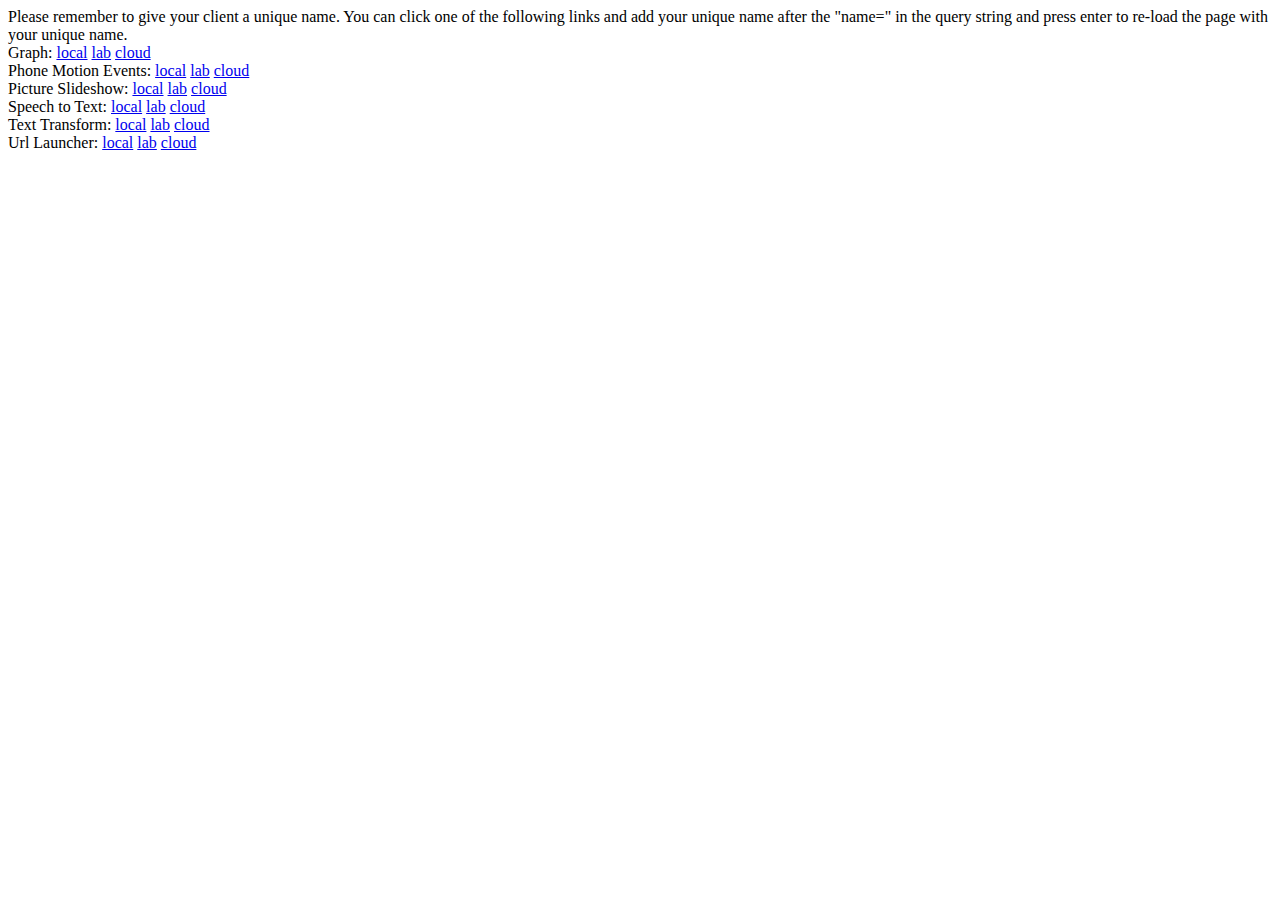
<file: index.html>
<html>
	<head>
	</head>
	<body>
		<div>
			Please remember to give your client a unique name. You can click one of the following links and add your unique name after the "name=" in the query string and press enter to re-load the page with your unique name.
		</div>
		Graph:
		<a href='spacebrew_graph/index.html?name='>local</a>
		<a href='spacebrew_graph/index.html?server=lab-server&name='>lab</a>
		<a href='spacebrew_graph/index.html?server=sandbox.spacebrew.cc&name='>cloud</a>
		<br />
		Phone Motion Events:
		<a href='spacebrew_phones/index.html?name='>local</a>
		<a href='spacebrew_phones/index.html?server=lab-server&name='>lab</a>
		<a href='spacebrew_phones/index.html?server=sandbox.spacebrew.cc&name='>cloud</a>
		<br />
		Picture Slideshow:
		<a href='spacebrew_slideshow/index.html?name='>local</a>
		<a href='spacebrew_slideshow/index.html?server=lab-server&name='>lab</a>
		<a href='spacebrew_slideshow/index.html?server=sandbox.spacebrew.cc&name='>cloud</a>
		<br />
		Speech to Text:
		<a href='spacebrew_speech/index.html?name='>local</a>
		<a href='spacebrew_speech/index.html?server=lab-server&name='>lab</a>
		<a href='spacebrew_speech/index.html?server=sandbox.spacebrew.cc&name='>cloud</a>
		<br />
		Text Transform:
		<a href='spacebrew_text_transform/index.html?name='>local</a>
		<a href='spacebrew_text_transform/index.html?server=lab-server&name='>lab</a>
		<a href='spacebrew_text_transform/index.html?server=sandbox.spacebrew.cc&name='>cloud</a>
		<br />
		Url Launcher:
		<a href='spacebrew_url_launcher/index.html?name='>local</a>
		<a href='spacebrew_url_launcher/index.html?server=lab-server&name='>lab</a>
		<a href='spacebrew_url_launcher/index.html?server=sandbox.spacebrew.cc&name='>cloud</a>
		<br />
	</body>
</html>
</file>
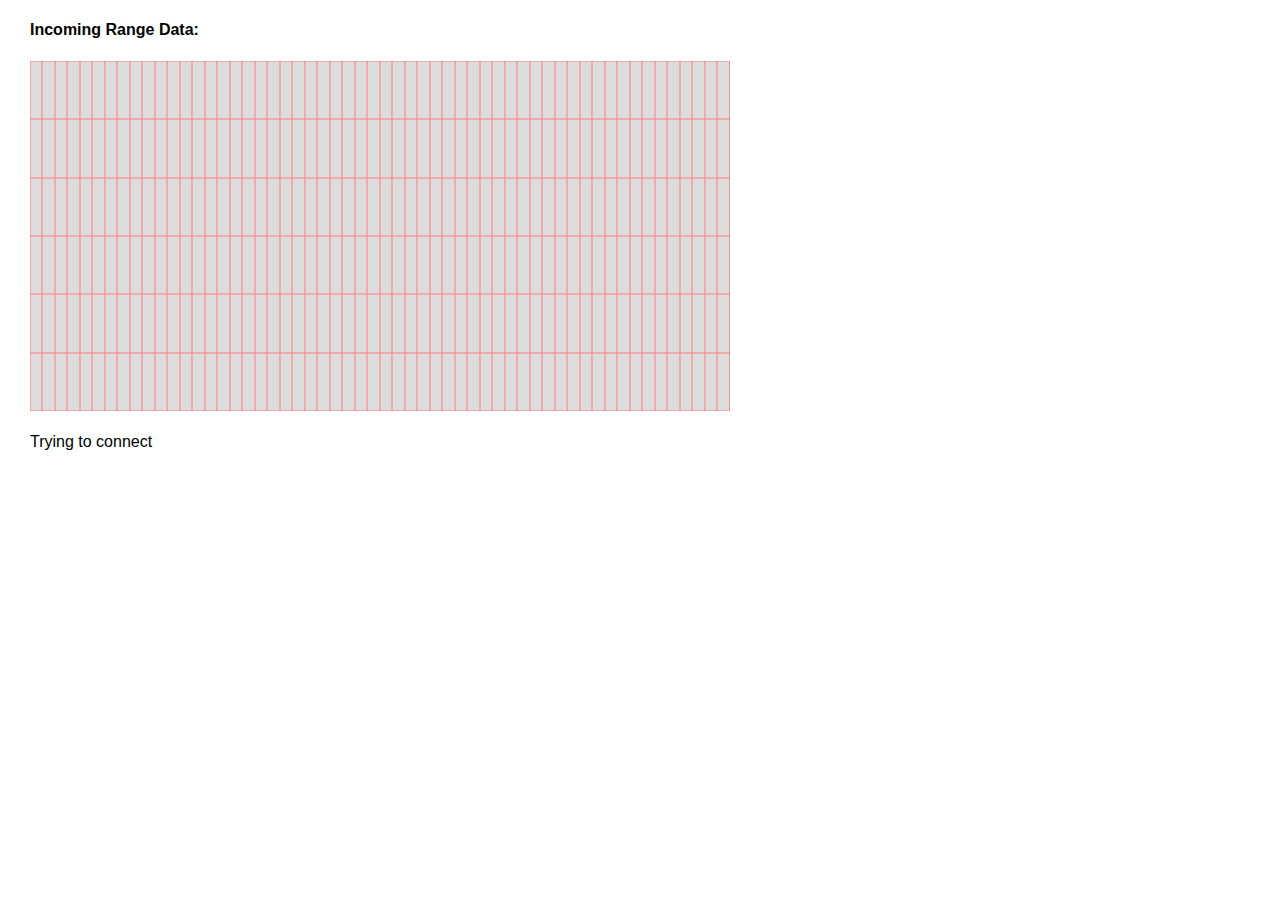
<file: spacebrew_graph/index.html>
<!DOCTYPE HTML>
<html>
	<head>
		<title>Spacebrew Graph</title>

		<meta charset="utf-8">
		<link rel="stylesheet" href="css/reset.css" type="text/css" media="screen" charset="utf-8" />
		<link rel="stylesheet" href="css/style.css" type="text/css" media="screen" charset="utf-8" />
		<script type="text/javascript" src="js/jq.js"></script>
		<script type="text/javascript" src="js/smoothie.js"></script>
		<script type="text/javascript" src="js/sb-1.2.0.js"></script>

		<script type="text/javascript">

		  // when page loads call the setup function to connect to spacebrew
		  $(window).on("load",  setup );

		  // variable that holds the spacebrew client object
		var sb
			, app_name = "space graph"
		  	;

		  /**
		   * setup Function that creates and configures the connection to the Spacebrew server.
		   *          It is called when the page loads.
		   */
		  function setup (){
			var random_id = "0000" + Math.floor(Math.random() * 10000)
				;

			app_name = app_name + ' ' + random_id.substring(random_id.length-4);

		    // setup spacebrew!
		    sb = new Spacebrew.Client();
			sb.name(app_name);
		    sb.description("This is a client which can be used to visualize various outputs from any other publishers.");

		    // Override Spacebrew events - this is how you catch events coming from Spacebrew
			sb.onOpen = onOpen;
		    sb.onRangeMessage = onRangeMessage;

		    // create the spacebrew subscription channels
		    sb.addSubscribe("line1","range");
		    sb.addSubscribe("line2","range");
		    sb.addSubscribe("line3","range");

		    // connect to spacebrew
		    sb.connect();
		  }

			/**
			 * Function that is called when Spacebrew connection is established
			 */
			function onOpen() {
				var message = "Connected as <strong>" + sb.name() + "</strong>. ";
				if (sb.name() === app_name) {
					message += "<br>You can customize this app's name in the query string by adding <strong>name=your_app_name</strong>."
				}
				$("#name").html( message );
			}
		        
		  /**
		   * onRangeMessage Function that is called whenever new spacebrew range messages are received.
		   *          It accepts two parameters:
		   * @param  {String} name    Holds name of the subscription feed channel
		   * @param  {Integer} value  Holds value received from the subscription feed
		   */
		  function onRangeMessage( name, value ){
		    // handle the messages from each subscription channel
		    if (name == "line1") {
		      console.log("received line1 message");
		      line1.append(new Date().getTime(), value);  // append new data point to line
		    }

		    if (name == "line2") {
		      console.log("received line2 message");
		      line2.append(new Date().getTime(), value);  // append new data point to line
		    }

		    if (name == "line3") {
		      console.log("received line3 message");
		      line3.append(new Date().getTime(), value);  // append new data point to line
		    }
		  }

		</script>
		<!-- MAIN -->
	</head>

	<body>
    <h4>Incoming Range Data:</h4>
	<canvas id="mycanvas" width="700" height="350"></canvas>
	<br>
	<br>
	<div id="name">Trying to connect</div>
	<br>


  </body>
</html>

<script type="text/javascript">
  // GRAPHING STUFF

  // create the three different time series that graph the range inputs from spacebrew
  var line1 = new TimeSeries();
  var line2 = new TimeSeries();
  var line3 = new TimeSeries();

  // create the chart wher the time series will be graphed
  var smoothie = new SmoothieChart({  grid: { strokeStyle: 'rgb(255, 125, 125)', 
                                              fillStyle: 'rgb(220, 220, 220)', 
                                              lineWidth: 1, 
                                              millisPerLine: 250, 
                                              verticalSections: 6 
                                            } 
                                      });

  // add the time series to the graph
  smoothie.addTimeSeries(line1, { strokeStyle: 'rgb(221, 25, 150)', fillStyle: 'rgba(211, 25, 150, 0.4)', lineWidth: 3 });
  smoothie.addTimeSeries(line2, { strokeStyle: 'rgb(25, 221, 150)', fillStyle: 'rgba(25, 221, 137, 0.3)', lineWidth: 3 });
  smoothie.addTimeSeries(line3, { strokeStyle: 'rgb(25, 150, 221)', fillStyle: 'rgba(25, 150, 221, 0.3)', lineWidth: 3 });

  // add the graph to the canvas
  smoothie.streamTo(document.getElementById("mycanvas"), 1000);

</script>
</file>
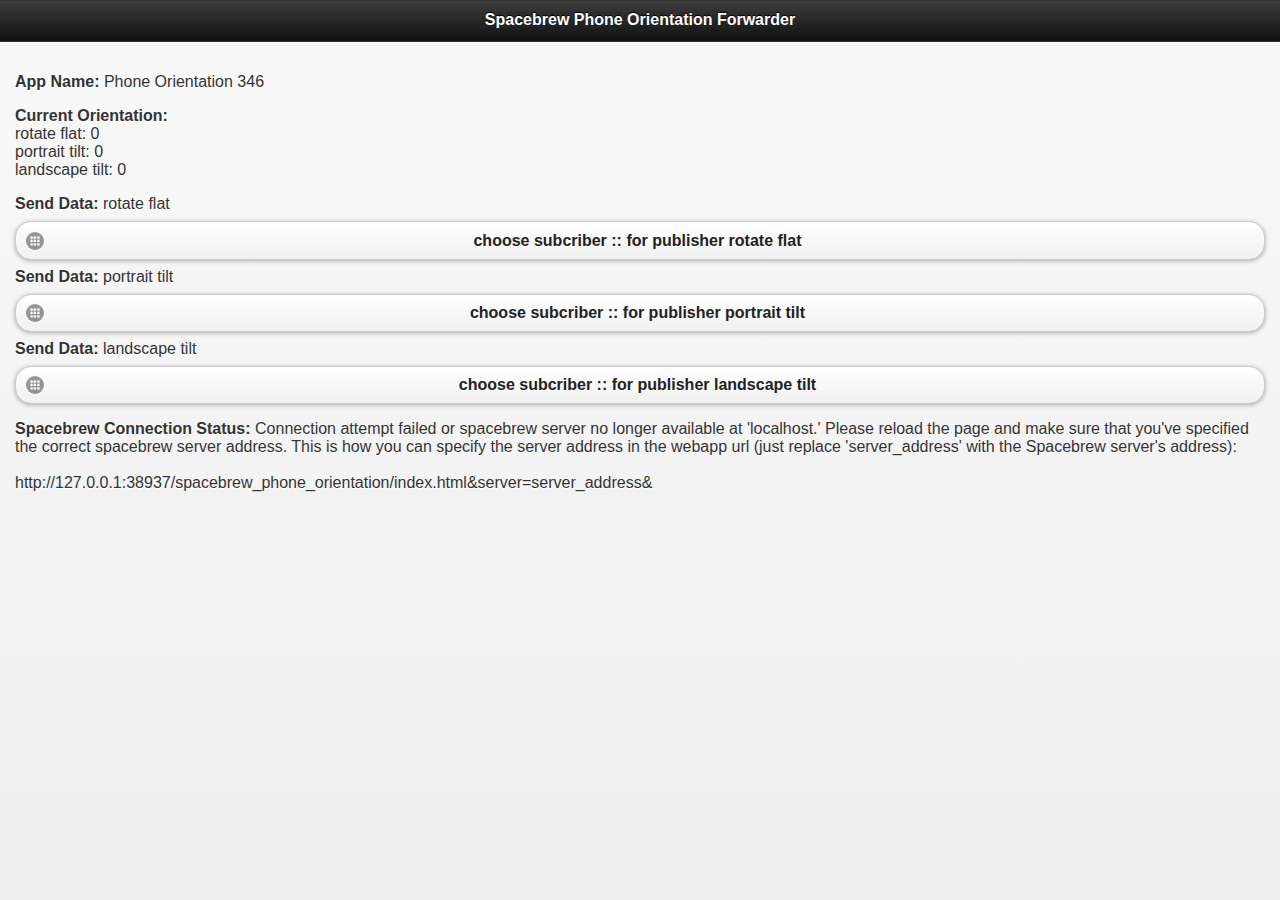
<file: spacebrew_phone_orientation/index.html>
<!DOCTYPE html> 
<html> 
<head> 
	<title>Spacebrew || Phone Events</title> 
	<meta name="viewport" content="width=device-width, initial-scale=1"> 
	<link rel='stylesheet' type='text/css' href='http://fonts.googleapis.com/css?family=Open+Sans:400,300,600'>
	<link rel="stylesheet" href="css/jquery.mobile-1.2.0.min.css" />
	<link rel="stylesheet" href="css/style.css" />

	<script type="text/javascript" src="js/jquery/jquery-1.8.2.min.js"></script>
	<script type="text/javascript" src="js/jquery/jquery.mobile-1.2.0.min.js"></script>
	<!-- // <script type="text/javascript" src="js/jquery/mobile_detect.js"></script> -->
	<script type="text/javascript" src="js/spacebrew/sb-1.2.0.js"></script>
	<script type="text/javascript" src="js/spacebrew/sb-admin-0.1.0.js"></script>
	<script type="text/javascript" src="js/spacebrew/sb-admin-dropdown-gen-0.1.0.js"></script>
	<script type="text/javascript" src="js/connection.js"></script>
	<script type="text/javascript" src="js/main.js"></script>

	<script>

	</script>

</head> 
<body> 

	<!-- content: holder for main body of content -->
	<!-- ************************* -->

	<div data-role="page">

		<!-- header: holder for top app bar -->
		<div data-role="header" class="header">
			<h1>Spacebrew Phone Orientation Forwarder</h1>
		</div>


		<div data-role="content" id="contentWrapper">	

			<div id="appName"> 
				<p>
					<strong>App Name: </strong><span> </span>
				</p>
			</div>

			<div id="deviceMsggyro"> 
				<p>
					<strong>Current Orientation:</strong><br>
					<span> </span>
				</p>
			</div>

			<p>
				<strong>Send Data: </strong> rotate flat
				<select data-local-route-name="rotate flat" data-sb-type="range" data-pub-or-sub="publisher" class="spacebrew-select" data-icon="grid" data-iconpos="left"/>
				</select>

				<strong>Send Data: </strong> portrait tilt
				<select data-local-route-name="portrait tilt" data-sb-type="range" data-pub-or-sub="publisher" class="spacebrew-select" data-icon="grid" data-iconpos="left"/>
				</select>

				<strong>Send Data: </strong> landscape tilt
				<select data-local-route-name="landscape tilt" data-sb-type="range" data-pub-or-sub="publisher" class="spacebrew-select" data-icon="grid" data-iconpos="left"/>
				</select>
			</p>

			<div id="statusMsgDiv">
				<p class="title">
					<strong>Spacebrew Connection Status:</strong>
					<span class="message"></span>
				</p>
			</div>
		</div>
	</div>

</body>
</html>
</file>
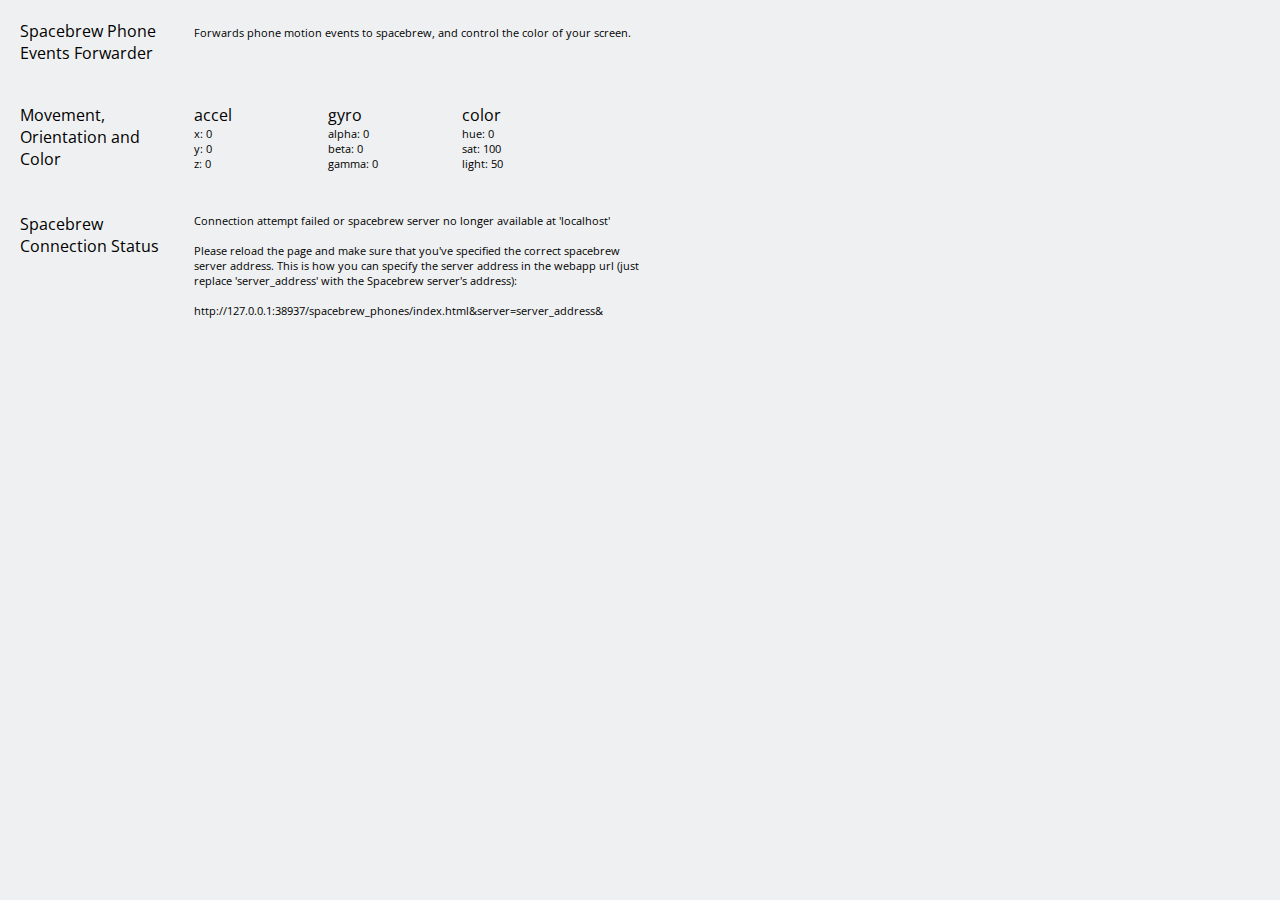
<file: spacebrew_phones/index.html>
<!DOCTYPE html> 
<html> 
<head> 
	<title>Spacebrew || Phone Events</title> 
	<meta name="viewport" content="width=device-width, initial-scale=1"> 
	<link rel='stylesheet' type='text/css' href='http://fonts.googleapis.com/css?family=Open+Sans:400,300,600'>
	<link rel='stylesheet' type='text/css' href="css/main.css" />

	<script src="js/libs/jquery-1.7.2.min.js"></script>
	<script src="js/libs/sb-1.0.0.js"></script>
	<script src="js/main.js"></script>
	<script src="js/connection.js"></script>

	<style type="text/css">
	</style>

</head> 
<body> 

	<!-- content: holder for main body of content -->
	<!-- ************************* -->

	<div data-role="content" id="contentWrapper">	

		<!-- header: holder for top app bar -->
		<header>
			<h1>Spacebrew Phone Events Forwarder</h1>
			<p>Forwards phone motion events to spacebrew, and control the color of your screen.
			</p>
		</header>


		<div id="deviceMsgDiv">
			<h1>Movement, Orientation and Color</h1>
			<ul>
				<li id="deviceMsgaccel"> 
					<h1></h1>
					<p></p>
				</li>
				<li id="deviceMsggyro"> 
					<h1></h1>
					<p></p>
				</li>
				<li id="deviceMsgcolor"> 
					<h1></h1>
					<p></p>
				</li>
			</ul>
		</div>


		<div id="statusMsgDiv">
			<h1>Spacebrew Connection Status</h1>
			<p></p>
		</div>
	</div>

</body>
</html>
</file>
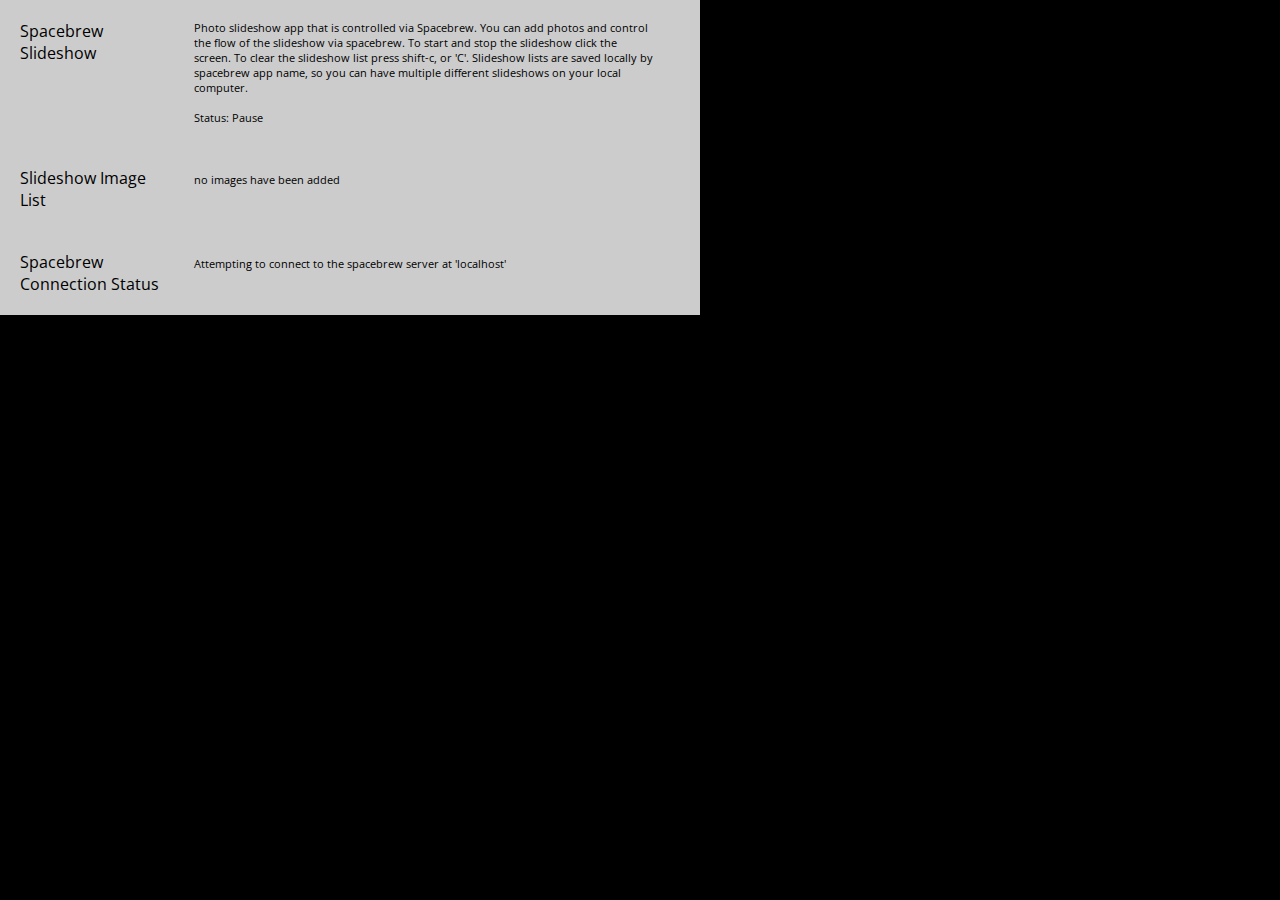
<file: spacebrew_slideshow/index.html>
<!DOCTYPE html> 
<html> 
<head> 
	<title>Spacebrew || Slideshow</title> 
	<meta name="viewport" content="width=device-width, initial-scale=1"> 
	<link rel='stylesheet' type='text/css' href='http://fonts.googleapis.com/css?family=Open+Sans:400,300,600'>
	<link rel='stylesheet' type='text/css' href="css/main.css" />

	<script src="js/libs/modernizr.custom.js"></script>
	<script src="js/libs/jquery-1.7.2.min.js"></script>
	<script src="js/libs/sb-1.0.0.js"></script>
	<script src="js/main.js"></script>
	<script src="js/connection.js"></script>

	<style type="text/css">
	</style>

</head> 
<body> 

	<!-- content: holder for main body of content -->
	<!-- ************************* -->

	<div id="background">
		<!-- <img class="backgroundImg"> -->
	</div>

	<div id="contentWrapper">	

		<!-- header: holder of app name and description -->
		<header>
			<h1>Spacebrew Slideshow</h1>
			<p>
				Photo slideshow app that is controlled via Spacebrew. You can add photos and control 
				the flow of the slideshow via spacebrew. To start and stop the slideshow click 
				the screen. To clear the slideshow list press shift-c, or 'C'. Slideshow lists are
				saved locally by spacebrew app name, so you can have multiple different slideshows
				on your local computer. <br><br>
				<span id="pStatus">Status: Pause</span>
			</p>
		</header>

		<!-- contentListDiv: holder of the image list -->
		<div id="contentListDiv">
			<h1>Slideshow Image List</h1>
			<ul id="contentList">
				<li class="contentItem">
			    	<span class="contentItemTitle">no images have been added</span>
					<a href=#></a>
				</li>
			</ul>
		</div>

		<!-- statusMsgDiv: holder of spacebrew connection status messages -->
		<div id="statusMsgDiv">
			<h1>Spacebrew Connection Status</h1>
			<p></p>
		</div>
	</div>

	<!-- lib: holder for templates -->
	<!-- ************************* -->

	<div id="lib" hidden>

		<!-- template for contentItems that are added to the contentList -->
		<li class="contentItem">
	    	<span class="contentItemTitle" >img #XXXX:</span>
			<a href=#>http://www.xxx.com/xxx.png</a>
		</li>

		<!-- hidden div used to load new image urls to confirm that they link to images -->
		<div id="hiddenImgDiv">
		</div>

	</div>

</body>
</html>
</file>
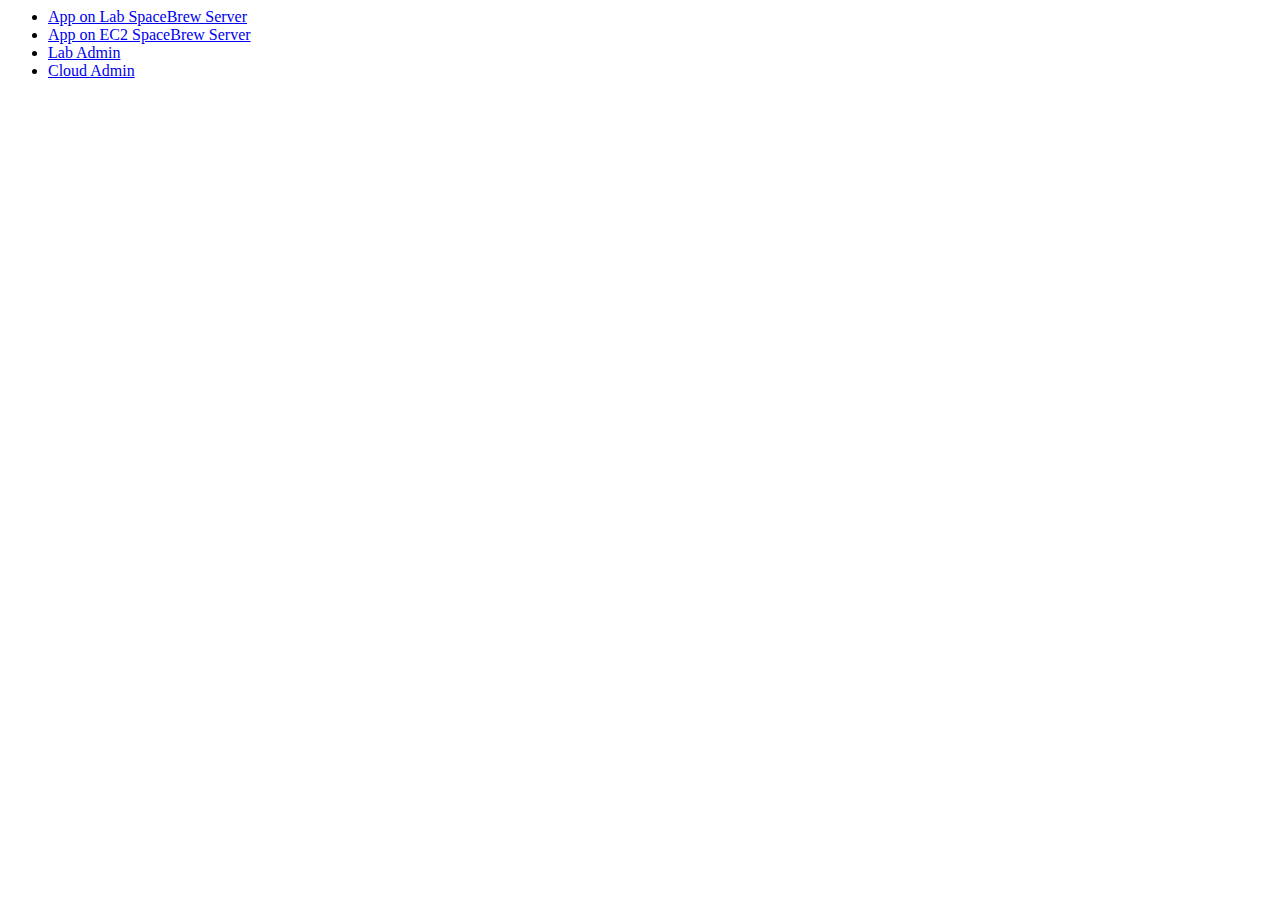
<file: spacebrew_speech/index.html>
<html>
<head>
	<title>List of Speech Apps to Open</title>
</head>
<body>
	<ul>
		<li><a href="app.html?server=lab-server&name=speech-sender">App on Lab SpaceBrew Server</a></li>
		<li><a href="app.html?server=sandbox.spacebrew.cc&name=speech-sender">App on EC2 SpaceBrew Server</a></li>
		<li><a href="http://labatrockwell.github.com/spacebrew/admin/admin.html?server=lab-server">Lab Admin</a></li>
		<li><a href="http://labatrockwell.github.com/spacebrew/admin/admin.html?server=sandbox.spacebrew.cc">Cloud Admin</a></li>
	</ul>
</body>
</html>
</file>
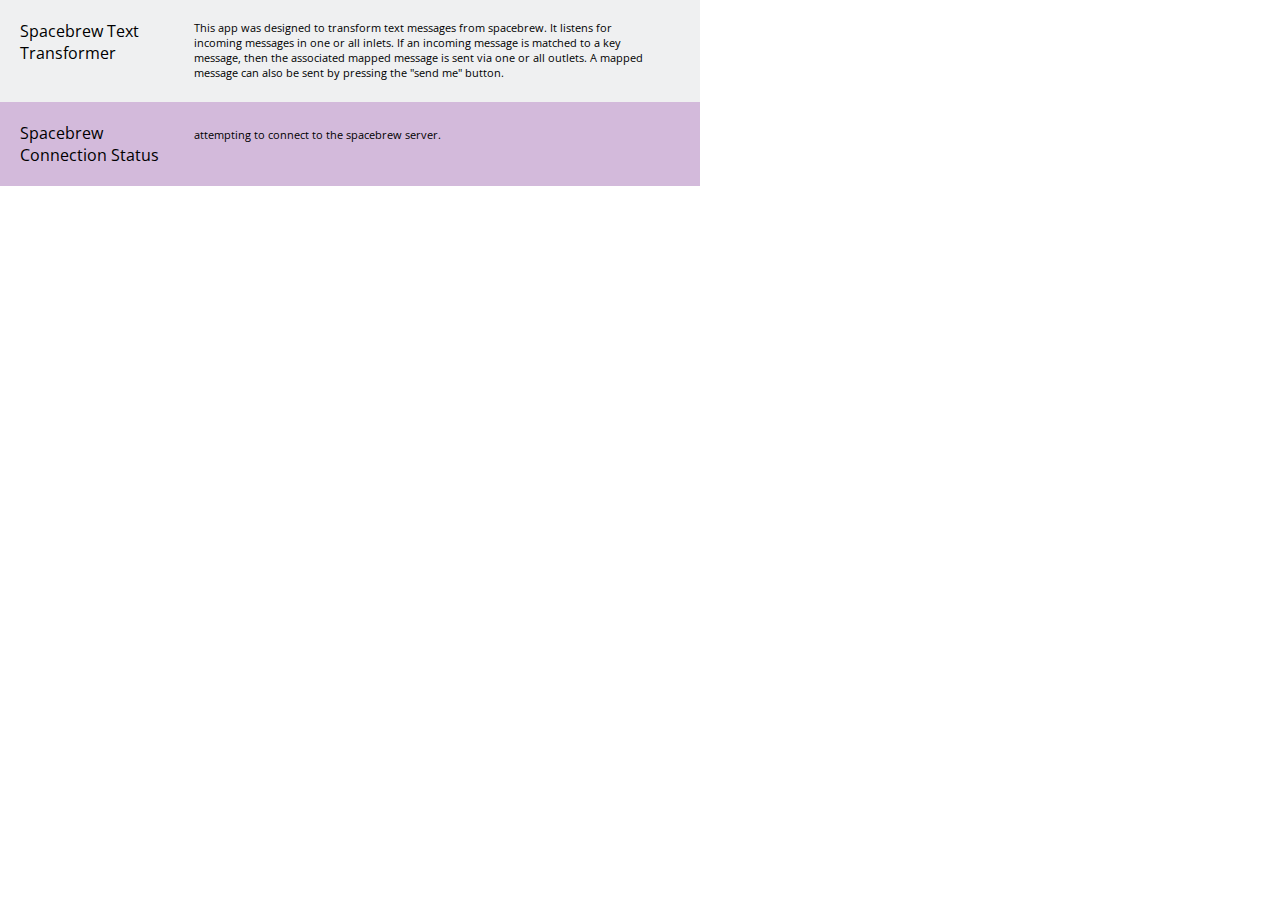
<file: spacebrew_text_transform/index.html>
<!DOCTYPE html> 
<html> 
<head> 
	<title>Spacebrew || Text Transform</title> 
	<meta name="viewport" content="width=device-width, initial-scale=1"> 
	<link rel='stylesheet' type='text/css' href='http://fonts.googleapis.com/css?family=Open+Sans:400,300,600'>
	<link rel='stylesheet' type='text/css' href="css/main.css" />

	<!-- // <script src="http://code.jquery.com/jquery-1.8.2.min.js"></script> -->
	<script src="js/libs/jquery-1.7.2.min.js"></script>
	<script src="js/libs/sb-1.0.0.js"></script>
	<script src="js/libs/modernizr.custom.js"></script>
	<script src="js/models.js"></script>
	<script src="js/view.js"></script>
	<script src="js/controller.js"></script>
	<script src="js/main.js"></script>

	<style type="text/css">
	</style>

</head> 
<body> 
	<!-- <div data-role="page"> -->

		<!-- content: holder for main body of content -->
		<!-- ************************* -->

		<div data-role="content" id="contentWrapper">	

			<!-- header: holder for top app bar -->
			<header>
				<h1>Spacebrew Text Transformer</h1>
				<p>This app was designed to transform text messages from spacebrew. It listens for incoming
					messages in one or all inlets. If an incoming message is matched to a key message,
					then the associated mapped message is sent via one or all outlets. A mapped message can 
					also be sent by pressing the "send me" button.
				</p>
			</header>

			<div id="statusMsgDiv">
				<h1>Spacebrew Connection Status</h1>
				<p id="statusMsg">
				</p>
			</div>

			<!-- contentList: holds the list of active text transform items -->
			<div id="contentListDiv">
				<h1 id ="contentHeader">text message transform maps</h1>
				<ul id="contentList"></ul>
				<input type="button" id="addContentItem" class="plusOne button" value="one more please" />
			</div>

			<!-- incomingMsg: shows the most current message -->
			<div id="incomingMsgDiv">
				<h1 id="incomingMsgHeader">incoming messages</h1>
				<ul id="incomingMsgList">
				</ul>
			</div>

		</div>


		<!-- lib: holder for templates -->
		<!-- ************************* -->

		<div id="lib" hidden>

			<!-- template for the transform site element -->
			<li class="contentItem">
				<!-- <div class="inputBox textBox"> -->
				    <div class="contentItemHeader">
				    	<h1 class="contentItemName">transform id: 0</h1>
				    </div>
					<div class="msgFields">
					    <input type="text" class="incomingMsg msg" placeholder="incoming key msg" />
					    <input type="text" class="outgoingMsg msg" placeholder="outgoing mapped msg"  />
					</div>
					<div class="sourceOutputLists">
						<select name="inlet" class="inletList sourceList">
							<option value="all_inlets" class="inletItem" selected>all inlets</option>
						</select>
						<select name="outlet" class="outletList sourceList">
							<option value="all_outlets" class="outletItem" selected>all outlets</option>
		   				</select>
					</div>
					<div class="actions">
						<input type="button" class="fire button" value="send me">
						<input type="button" class="minusOne button" value="i'm done with this one">
					</div>
				<!-- </div> -->
			</li>

			<!-- template for the transform site element -->
			<li class="incomingMsgItem">
			    <div class="incomingMsgIdHeader">
			    	<h1 class="incomingMsgId">source and message</h1>
			    </div>
				<ul class="msgItemBox">
				    <li class="msgInlet"></li>
				    <li class="msgTxt"></li>
				</ul>
				<div class="actions">
					<input type="button" class="btTransformMsg button" value="transform me">
				</div>
			</li>

			<!-- template for the dropdown menus -->
			<div id="ddlList">
				<option value="blank" class="inletItem sourceItem">all inlets</option>
				<option value="blank" class="outletItem sourceItem">all outlets</option>
			</div>

		</div>

		</div>

	</div>

</body>
</html>
</file>
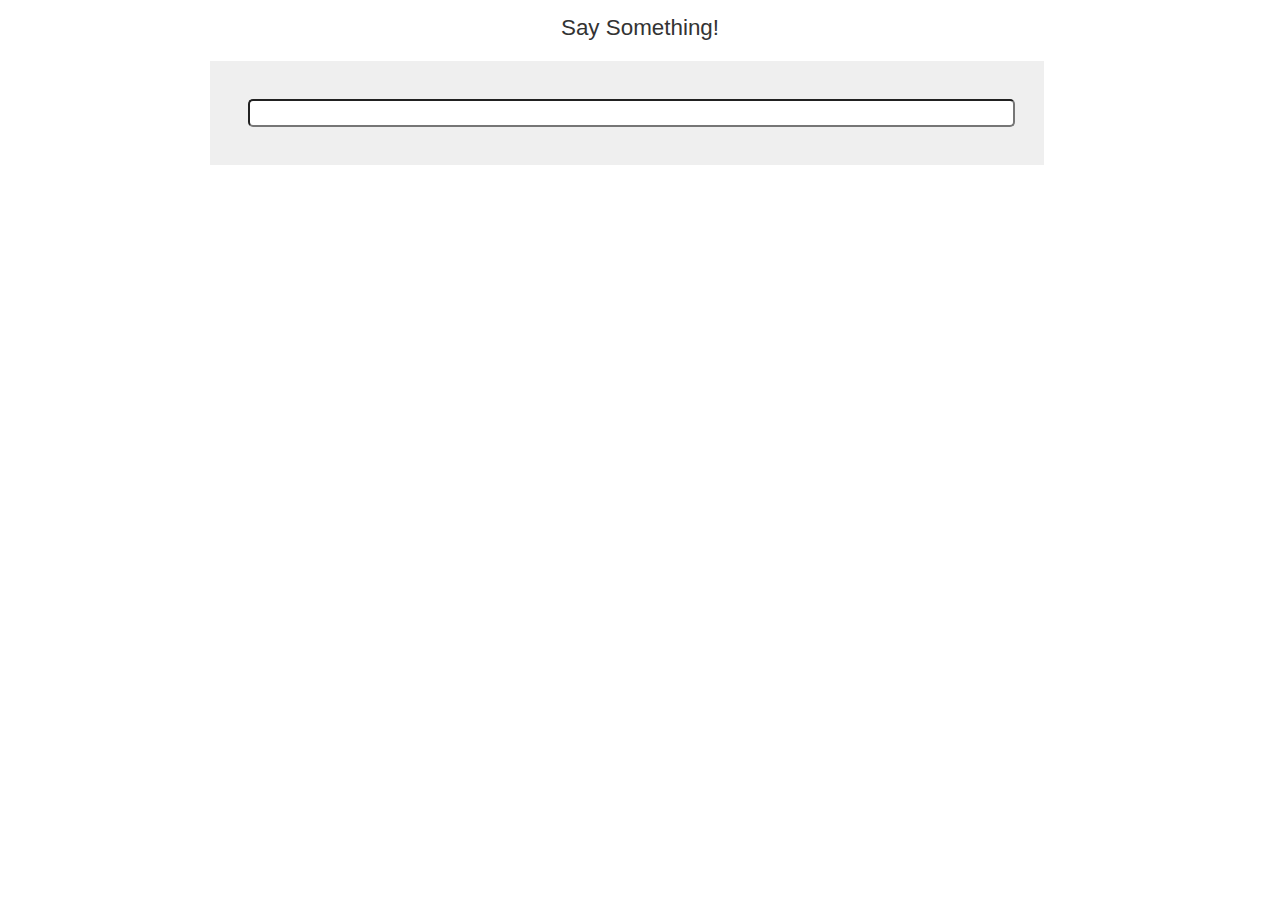
<file: spacebrew_speech/app.html>
<!DOCTYPE html>
<html lang="en">
	<head>
		<meta charset="UTF-8" />
		<title>Speech Sender</title>		
		<script src="//ajax.googleapis.com/ajax/libs/jquery/1.8.3/jquery.min.js"></script>
		<link rel="stylesheet" type="text/css" media="screen, projection" href="styles.css">
		<script src="actions.js" type="text/javascript" ></script>

		<!-- Spacebrew libraries -->
    <script type="text/javascript" src="sb.js"></script>
    <script type="text/javascript">
      
      // Spacebrew Object
      var sb;

      // Form on the page
      var form;

      $(document).ready( function() {
        setup();
      });

      //-------------------------------------------------------
      function setup (){
        // setup spacebrew
        sb = new Spacebrew.Client();
        sb.description = "This app sends text from a speech form.";

        sb.addPublish( "text", "string", "" );

        sb.connect();

        // listen to the mouse
        //var button = document.getElementById("button");
      	//button.onmousedown = onMouseDown;

        //form = document.getElementById("string");
      }

      //-------------------------------------------------------
      // function onMouseDown (evt){
      // 	console.log("Sending message "+form.value); 
      //   sb.send("text", "string", form.value);
      //   sb.send("randomRange", "range", Math.floor(Math.random()*1024) );
      // }

</script>


	</head>
	<body>

		<h1>Say Something!</h1>

		<form action="index.html" method="get">
			<div>
				<input id="talk" type="text" x-webkit-speech="x-webkit-speech" />
			</div>
		</form>


	</body>
</html>
</file>
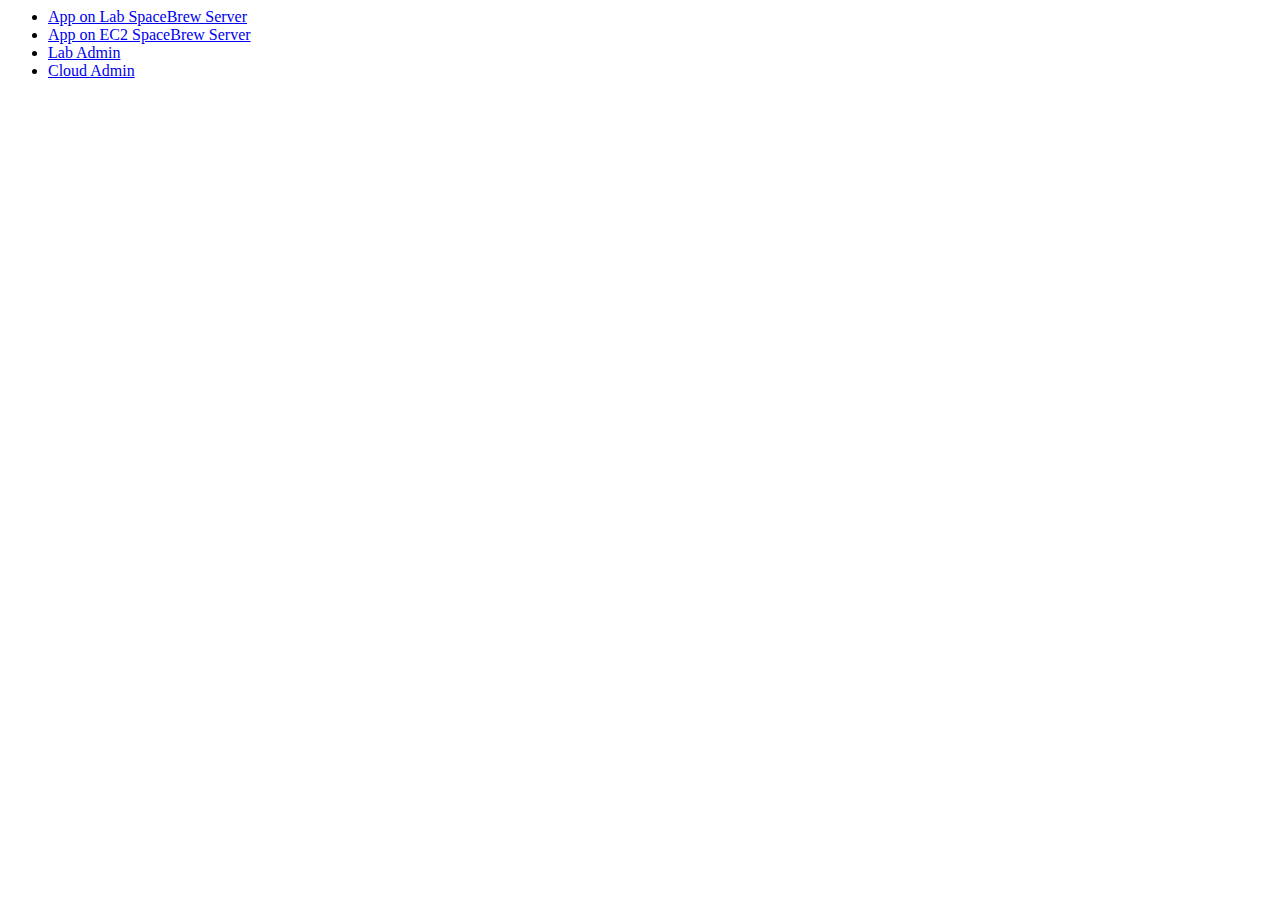
<file: spacebrew_speech/index_old.html>
<html>
<head>
	<title>List of Speech Apps to Open</title>
</head>
<body>
	<ul>
		<li><a href="app.html?server=lab-server&name=speech-sender">App on Lab SpaceBrew Server</a></li>
		<li><a href="app.html?server=sandbox.spacebrew.cc&name=speech-sender">App on EC2 SpaceBrew Server</a></li>
		<li><a href="http://spacebrew.cc/master/spacebrew/admin/admin.html?server=lab-server">Lab Admin</a></li>
		<li><a href="http://spacebrew.cc/master/spacebrew/admin/admin.html?server=sandbox.spacebrew.cc">Cloud Admin</a></li>
	</ul>
</body>
</html>
</file>
<file: spacebrew_graph/css/style.css>
body
{
	background-color:#fff;
	padding-left: 30px;
}

.floatingSquare
{
	position:absolute;
	top:20px;
	left:20px;
	color:white;
	background-color:#333;
	width:200px;
	height:20px;
	padding:20px;
	-webkit-box-shadow: 0px 0px 5px #444;
}
</file>
<file: spacebrew_phone_orientation/css/style.css>
span {
	line-height: 100%;
}
</file>
<file: spacebrew_phones/css/main.css>
body {
	display: block;
	margin: 0px;
	background-color: #EFF0F1;
	height: 100%;
}

h1 {
	display: block;
	font-size: 1em;
	-webkit-margin-before: 0px;
	-webkit-margin-after: 0.5em;
	-webkit-margin-start: 20px;
	-webkit-margin-end: 0px;
	font-weight: normal;
}

#contentWrapper {
	position: relative;
	font-family: "Open Sans", "Verdana";
	padding: 0px;
	margin: 0px;
}

header, #statusMsgDiv, #deviceMsgDiv, #colorMsgDiv {
	display: block;
	padding: 20px 20px 20px 20px;
	margin: 0px;
	clear: both;
	width: 660px;
}

header h1, #statusMsgDiv h1, #deviceMsgDiv h1, #colorMsgDiv h1 {
	vertical-align: top;
	display: inline-block;
	font-size: 1em;
	-webkit-margin-before: 0px;
	-webkit-margin-after: 0px;
	-webkit-margin-start: 0px;
	-webkit-margin-end: 0px;
	font-weight: normal;
	padding-right: 10px;
	width:160px;
}

header p, #statusMsgDiv p, #deviceMsgDiv p, #colorMsgDiv p{
	display: inline-block;
	font-size: 0.7em;
	-webkit-margin-after: 0px;
	-webkit-margin-before: 0px;
	-webkit-margin-after: 0px;
	-webkit-margin-start: 0px;
	-webkit-margin-end: 0px;
	font-weight: normal;
	width:460px;
}

#deviceMsgDiv ul, #colorMsgDiv ul {
	display: inline-block;
	/*font-size: 0.7em;*/
	-webkit-margin-after: 0px;
	-webkit-margin-before: 0px;
	-webkit-margin-after: 0px;
	-webkit-margin-start: 0px;
	-webkit-margin-end: 0px;
	font-weight: normal;
	padding: 0px 0px;
}

#deviceMsgDiv li, #colorMsgDiv li {
	text-align: left;
	vertical-align: top;
	display: inline-block;
	padding-top: 0px;
	width:130px;
}

div.actions  {
	padding: 0px 0px 0px 0px;
	display:inline-block;
}

#deviceMsgaccel h1, #deviceMsggyro h1, #deviceMsgcolor h1 {
	font-size: 1em;
	-webkit-margin-before: 0px;
	-webkit-margin-after: 0px;
	-webkit-margin-start: 0px;
	-webkit-margin-end: 0px;
	font-weight: normal;
	padding: 0px;
	margin: 0px;
}

#deviceMsgaccel p, #deviceMsggyro p, #deviceMsgcolor p {
	font-size: 0.7em;
	-webkit-margin-before: 0px;
	-webkit-margin-after: 0px;
	-webkit-margin-start: 0px;
	-webkit-margin-end: 0px;
	font-weight: normal;
	padding: 0px;
	margin: 0px;
}

article, aside, details, figcaption, figure, 
footer, hgroup, menu, nav, section {
display: block;
float: left;
}
</file>
<file: spacebrew_slideshow/css/main.css>
body {
	display: block;
	margin: 0px;
	background-color: #000000;
	height: 100%;
	word-wrap: break-word;
}

h1 {
	display: block;
	font-size: 1em;
	-webkit-margin-before: 0px;
	-webkit-margin-after: 0.5em;
	-webkit-margin-start: 20px;
	-webkit-margin-end: 0px;
	font-weight: normal;
}

img.backgroundImg {
	position: absolute;
	overflow-x: hidden;
}

#background {
	position: absolute;
}

#contentWrapper {
	position: relative;
	font-family: "Open Sans", "Verdana";
	padding: 0px;
	margin: 0px;
	z-index: 999999999;
}

header, #contentListDiv, #statusMsgDiv {
	display: block;
	padding: 20px 20px 20px 20px;
	margin: 0px;
	clear: both;
	width: 660px;
	background-color: rgba(255, 255, 255, 0.8);
}

header h1, #contentListDiv h1, #statusMsgDiv h1 {
	vertical-align: top;
	display: inline-block;
	font-size: 1em;
	-webkit-margin-before: 0px;
	-webkit-margin-after: 0px;
	-webkit-margin-start: 0px;
	-webkit-margin-end: 0px;
	font-weight: normal;
	padding-right: 20px;
	width:150px; 
}

header p, #contentListDiv ul, #statusMsgDiv p {
	display: inline-block;
	font-size: 0.7em;
	-webkit-margin-after: 0px;
	-webkit-margin-before: 0px;
	-webkit-margin-after: 0px;
	-webkit-margin-start: 0px;
	-webkit-margin-end: 0px;
	font-weight: normal;
	padding: 0px 0px;
	width:460px;
}

#contentListDiv li, #statusMsgDiv li {
	text-align: left;
	vertical-align: top;
	display: inline-block;
	padding-top: 0px;
}

div.actions  {
	padding: 0px 0px 0px 0px;
	display:inline-block;
}

.contentItemTitle, .contentItem a {
	-webkit-margin-before: 0px;
	-webkit-margin-after: 0px;
	-webkit-margin-start: 0px;
	-webkit-margin-end: 0px;
	font-weight: normal;
	padding: 0px;
	margin: 0px;
	vertical-align: bottom;
	word-wrap: break-word;
	width:460px;
}

.contentItemTitle {
	padding-right: 20px;	
} 

article, aside, details, figcaption, figure, 
footer, hgroup, menu, nav, section {
display: block;
float: left;
}
</file>
<file: spacebrew_text_transform/css/main.css>
body {
	display: block;
	margin: 0px;
}

h1 {
	display: block;
	font-size: 1em;
	-webkit-margin-before: 0px;
	-webkit-margin-after: 0.5em;
	-webkit-margin-start: 20px;
	-webkit-margin-end: 0px;
	font-weight: normal;
}

header {
	display: block;
	padding: 20px 0px 20px 20px;
	margin: 0px;
	clear: both;
	max-width: 680px;
	background-color: #EFF0F1;
}

input[type="text"] {
	padding: 5px;
	width: 308px;
	min-height: 35px;
	font-size: 12px;
	border-radius: 0px;
}

input[type="button"] {
	width: 320px;
	min-height: 40px;
	padding: 5px;
	-webkit-appearance: default-button;
	text-align: center;
	color: #222222;
	font-family: "Open Sans", "Verdana";
	font-size: 12px;
	border: 0px solid #999;
	border-radius: 0px;
	margin: 0px 0px 0px 0px;
	background-color: #D7D9DB;
}

.lib {
	display:none;
}

#statusMsgDiv {
	display: block;
	padding: 20px 20px 20px 20px;
	margin: 0px;
	clear: both;
	max-width: 660px;
	background-color: #D3BADB;
}

header h1, #statusMsgDiv h1 {
	vertical-align: top;
	display: inline-block;
	font-size: 1em;
	-webkit-margin-before: 0px;
	-webkit-margin-after: 0px;
	-webkit-margin-start: 0px;
	-webkit-margin-end: 0px;
	font-weight: normal;
	width:170px;
}

header p, #statusMsgDiv p{
	display: inline-block;
	font-size: 0.7em;
	-webkit-margin-after: 0px;
	-webkit-margin-before: 0px;
	-webkit-margin-after: 0px;
	-webkit-margin-start: 0px;
	-webkit-margin-end: 0px;
	font-weight: normal;
	width:460px;
}

#contentWrapper {
	position: relative;
	font-family: "Open Sans", "Verdana";
	padding: 0px;
	margin: 0px;
}


ul#contentList, ul#incomingMsgList, ul.msgItemBox {
	-webkit-padding-start: 0px;
	list-style-type: none;
}

h1#contentHeader, h1#incomingMsgHeader {
	font-size: 14px;
	font-weight: normal;
	min-height: 20px;
	text-align: center;
	vertical-align: middle;
	-webkit-box-align: center;	
	-webkit-margin-before: 12px;
	-webkit-margin-after: 8px;
	-webkit-margin-start: 5px;
	-webkit-margin-end: 5px;
}

.contentItemHeader, .incomingMsgIdHeader {
	font-weight: normal;
	padding: 12px 5px 8px 5px;
	background-color: #D7D9DB;
	min-height: 20px;
	align: center;
	vertical-align: middle;
	-webkit-box-align: center;
}

h1.contentItemName, h1.incomingMsgId {
	margin: 0px;
	padding: 0px;
	font-size: 12px;
	font-weight: normal;
	text-align: center;
	vertical-align: middle;
	-webkit-box-align: center;
}

ul#contentList, ul#incomingMsgList {
	width: 262px;
	margin: 0px 0px;
}

#contentListDiv, #incomingMsgDiv {
	padding: 0px 20px;
	position: relative;
	float: left;
	display: inline-block;
	width: 320px;
	border: 1px #000000;
	visibility: hidden;
}

li.incomingMsgItem, li.contentItem {
	padding: 5px 0px;
	width: 320px;
	position: relative;
	/*padding: 0px 0px 15px 0px;*/
	clear: both;
	display: inline-block;
	float:left;
}

ul.msgItemBox {
	padding: 0px 0px;
	width: 320px;
}

li.msgInlet, li.msgTxt {
	display: inline-block;
	vertical-align: top;
	width: 310px;
	padding: 5px 5px 5px 5px;
	min-height: 30px;
}

li.msgInlet {
	background-color: #B0EDFF;
}

li.msgTxt {
	background-color: #A8B6FF;
}

div.actions  {
	padding: 0px 0px 0px 0px;
	display:inline-block;
}

.msgFields, .msg {
	margin: 0px;
	padding: 0px
}

.outgoingMsg {
	background-color: #D3BADB;
	border: 1px solid #D3BADB;
}

.incomingMsg {
	background-color: #FAC5DF;
	border: 1px solid #FAC5DF;
}

.sourceOutputLists {
	background-color: #BAEAF8;
	min-height: 40px;	
}

.sourceItem {
	margin: 0px;
	padding: 0px	
}


.plusOne.button {
	color: #222222;
	margin-top:5px;
	margin-bottom:15px;
	font-weight: normal;
}

.plusOne.button:hover {
	background-color: #ECE6A4;
}

.minusOne.button {
	background-color: #EFF0F1;
}

.minusOne.button:hover {
	background-color: #EDC398;
}

.fire.button {
	background-color: #D7D9DB;
}

.fire.button:hover {
	background-color: #C6DAA2;
}

.btTransformMsg.button {
	color: #222222;
}

.btTransformMsg.button:hover {
	background-color: #8888ff;

}

select {
	border: 0px;
	width: 150px;
	min-height: 40px;
}

.inletList {
	margin: 10px 4px 10px 3px;
}

.outletList {
	margin: 10px 3px 10px 4px;
}

li.contentItem .thumb {
	/*background-image:url(img/size-move-2.png);*/
	background-image: url(../img/size-move-2.png);
	position: absolute;
	top: 0px;
	left: 0px;
	width: 25px;
	height: 100%;
	background-color: rgba(0,0,0,.1);
	border-left: 1px solid #666;
	background-repeat: no-repeat;
	background-position-y: 50%;
	background-position-x: 4px;
}

.label {
	font-size:12px;
	color:#666666;
	display: block;
	padding-top:6px;
	padding-bottom:3px;
}


.incomingMsgItem {
	font-size:12px;
}


div#headerContent {
	position:relative;
	display: block;
	clear: both;
	min-height: 180px;
	float:left;
	margin-left:25px;
	margin-bottom:25px;

}

div#contentList {
	position:relative;
	display: block;
	clear: both;
	min-height: 180px;
	float:left;
	margin-bottom:25px;
	width:100%;
	
}

article, aside, details, figcaption, figure, 
footer, hgroup, menu, nav, section {
display: block;
float: left;
}
</file>
<file: spacebrew_speech/styles.css>
body, input {
	font-family: sans-serif;
	font-size: 100%;
	color: #333;
	background-color: #fff;
}

form {
	background:#efefef;
	width:60%;
	margin-left:16%;
	margin-right:16%;
	margin-top:20px;
	padding:3%;
}

input, label {
	font-family: sans-serif;
	font-size: 1.2em;
	border-radius: 5px;
	width:100%;
}

h1 {
	font-size: 1.4em;
	font-weight: normal;
	text-align: center;
}
</file>
